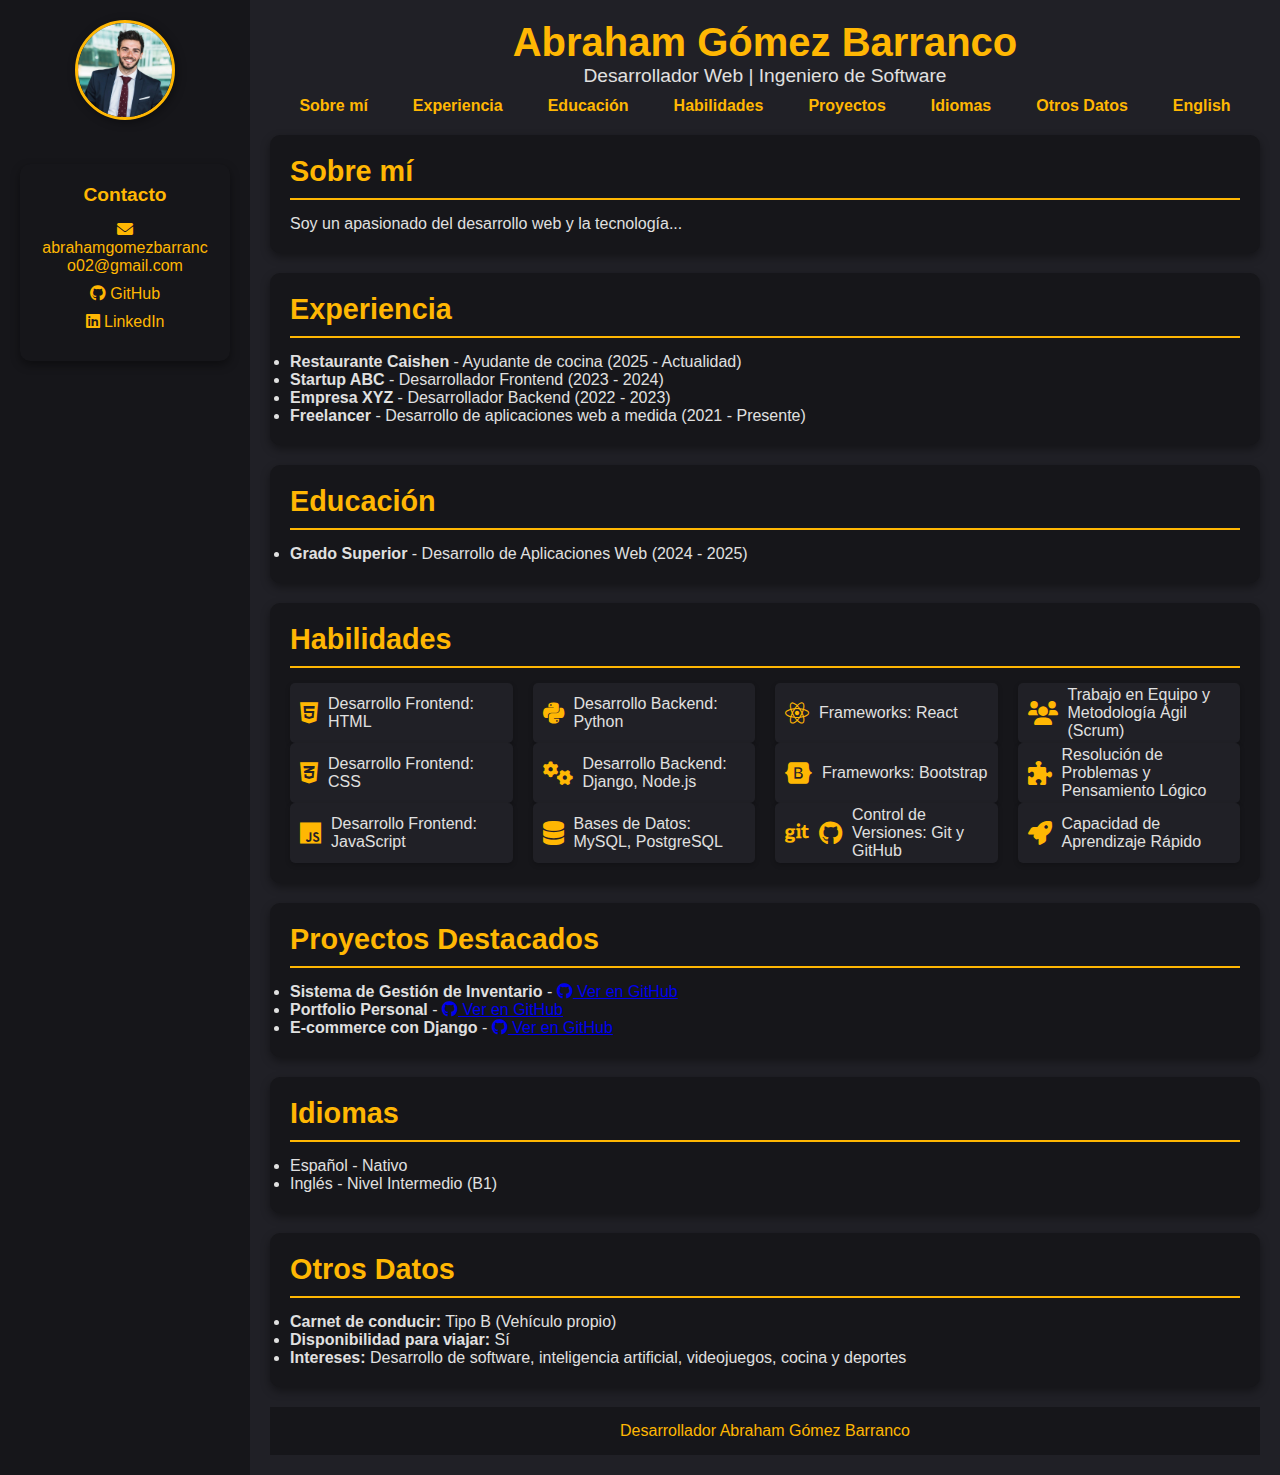
<file: index.html>
<!DOCTYPE html>
<html lang="es">
<head>
    <meta charset="UTF-8">
    <meta name="viewport" content="width=device-width, initial-scale=1.0">
    <title>Mi CV - Abraham Gómez Barranco</title>
    <link rel="stylesheet" href="style.css">
    <link rel="stylesheet" href="https://cdnjs.cloudflare.com/ajax/libs/font-awesome/6.0.0-beta3/css/all.min.css">
</head>
<body>
    <div class="container">
        <!-- Columna izquierda: Foto y Contacto -->
        <aside class="sidebar">
            <div class="profile-picture">
                <img src="foto.jpg" alt="Foto de perfil de Abraham Gómez Barranco">
            </div>
            <section id="contacto">
                <h3>Contacto</h3>
                <ul style="list-style: none; padding: 0;">
                    <li>
                        <a href="mailto:abrahamgomezbarranco02@gmail.com" target="_blank">
                            <i class="fas fa-envelope"></i> abrahamgomezbarranco02@gmail.com
                        </a>
                    </li>
                    <li>
                        <a href="https://github.com/abrahamgomezbarranco?tab=repositories" target="_blank">
                            <i class="fab fa-github"></i> GitHub
                        </a>
                    </li>
                    <li>
                        <a href="https://linkedin.com/in/abrahamgomezbarranco" target="_blank">
                            <i class="fab fa-linkedin"></i> LinkedIn
                        </a>
                    </li>
                </ul>
            </section>
        </aside>

        <!-- Columna derecha: Contenido principal -->
        <main class="main-content">
            <header>
                <h1>Abraham Gómez Barranco</h1>
                <p>Desarrollador Web | Ingeniero de Software</p>
                <nav>
                    <ul>
                        <li><a href="#sobre-mi">Sobre mí</a></li>
                        <li><a href="#experiencia">Experiencia</a></li>
                        <li><a href="#educacion">Educación</a></li>
                        <li><a href="#habilidades">Habilidades</a></li>
                        <li><a href="#proyectos">Proyectos</a></li>
                        <li><a href="#idiomas">Idiomas</a></li>
                        <li><a href="#otros">Otros Datos</a></li>
                        <li><a href="index_en.html">English</a></li>
                    </ul>
                </nav>
            </header>

            <!-- Secciones principales -->
            <section id="sobre-mi">
                <h2>Sobre mí</h2>
                <p>Soy un apasionado del desarrollo web y la tecnología...</p>
            </section>

            <section id="experiencia">
                <h2>Experiencia</h2>
                <ul>
                    <li><strong>Restaurante Caishen</strong> - Ayudante de cocina (2025 - Actualidad)</li>
                    <li><strong>Startup ABC</strong> - Desarrollador Frontend (2023 - 2024)</li>
                    <li><strong>Empresa XYZ</strong> - Desarrollador Backend (2022 - 2023)</li>
                    <li><strong>Freelancer</strong> - Desarrollo de aplicaciones web a medida (2021 - Presente)</li>
                </ul>
            </section>

            <section id="educacion">
                <h2>Educación</h2>
                <ul>
                    <li><strong>Grado Superior</strong> - Desarrollo de Aplicaciones Web (2024 - 2025)</li>
                </ul>
            </section>

            <section id="skills">
                <h2>Habilidades</h2>
                <div class="skills-container">
                    <!-- Columna 1 -->
                    <div class="skill-column">
                        <div class="skill-item">
                            <i class="fab fa-html5"></i>
                            <span>Desarrollo Frontend: HTML</span>
                        </div>
                        <div class="skill-item">
                            <i class="fab fa-css3-alt"></i>
                            <span>Desarrollo Frontend: CSS</span>
                        </div>
                        <div class="skill-item">
                            <i class="fab fa-js"></i>
                            <span>Desarrollo Frontend: JavaScript</span>
                        </div>
                    </div>
            
                    <!-- Columna 2 -->
                    <div class="skill-column">
                        <div class="skill-item">
                            <i class="fab fa-python"></i>
                            <span>Desarrollo Backend: Python</span>
                        </div>
                        <div class="skill-item">
                            <i class="fas fa-cogs"></i>
                            <span>Desarrollo Backend: Django, Node.js</span>
                        </div>
                        <div class="skill-item">
                            <i class="fas fa-database"></i>
                            <span>Bases de Datos: MySQL, PostgreSQL</span>
                        </div>
                    </div>
            
                    <!-- Columna 3 -->
                    <div class="skill-column">
                        <div class="skill-item">
                            <i class="fab fa-react"></i>
                            <span>Frameworks: React</span>
                        </div>
                        <div class="skill-item">
                            <i class="fab fa-bootstrap"></i>
                            <span>Frameworks: Bootstrap</span>
                        </div>
                        <div class="skill-item">
                            <i class="fab fa-git"></i>
                            <i class="fab fa-github"></i>
                            <span>Control de Versiones: Git y GitHub</span>
                        </div>
                    </div>
            
                    <!-- Columna 4 -->
                    <div class="skill-column">
                        <div class="skill-item">
                            <i class="fas fa-users"></i>
                            <span>Trabajo en Equipo y Metodología Ágil (Scrum)</span>
                        </div>
                        <div class="skill-item">
                            <i class="fas fa-puzzle-piece"></i>
                            <span>Resolución de Problemas y Pensamiento Lógico</span>
                        </div>
                        <div class="skill-item">
                            <i class="fas fa-rocket"></i>
                            <span>Capacidad de Aprendizaje Rápido</span>
                        </div>
                    </div>
                </div>
            </section>
            

            <section id="proyectos">
                <h2>Proyectos Destacados</h2>
                <ul>
                    <li>
                        <strong>Sistema de Gestión de Inventario</strong> - 
                        <a href="https://github.com/abrahamgomezbarranco/inventario" target="_blank">
                            <i class="fab fa-github"></i> Ver en GitHub
                        </a>
                    </li>
                    <li>
                        <strong>Portfolio Personal</strong> - 
                        <a href="https://github.com/abrahamgomezbarranco/portfolio" target="_blank">
                            <i class="fab fa-github"></i> Ver en GitHub
                        </a>
                    </li>
                    <li>
                        <strong>E-commerce con Django</strong> - 
                        <a href="https://github.com/abrahamgomezbarranco/ecommerce" target="_blank">
                            <i class="fab fa-github"></i> Ver en GitHub
                        </a>
                    </li>
                </ul>
            </section>

            <section id="idiomas">
                <h2>Idiomas</h2>
                <ul>
                    <li>Español - Nativo</li>
                    <li>Inglés - Nivel Intermedio (B1)</li>
                </ul>
            </section>

            <section id="otros">
                <h2>Otros Datos</h2>
                <ul>
                    <li><strong>Carnet de conducir:</strong> Tipo B (Vehículo propio)</li>
                    <li><strong>Disponibilidad para viajar:</strong> Sí</li>
                    <li><strong>Intereses:</strong> Desarrollo de software, inteligencia artificial, videojuegos, cocina y deportes</li>
                </ul>
            </section>

            <footer>
                <p>Desarrollador Abraham Gómez Barranco</p>
            </footer>
        </main>
    </div>
</body>
</html>
</file>
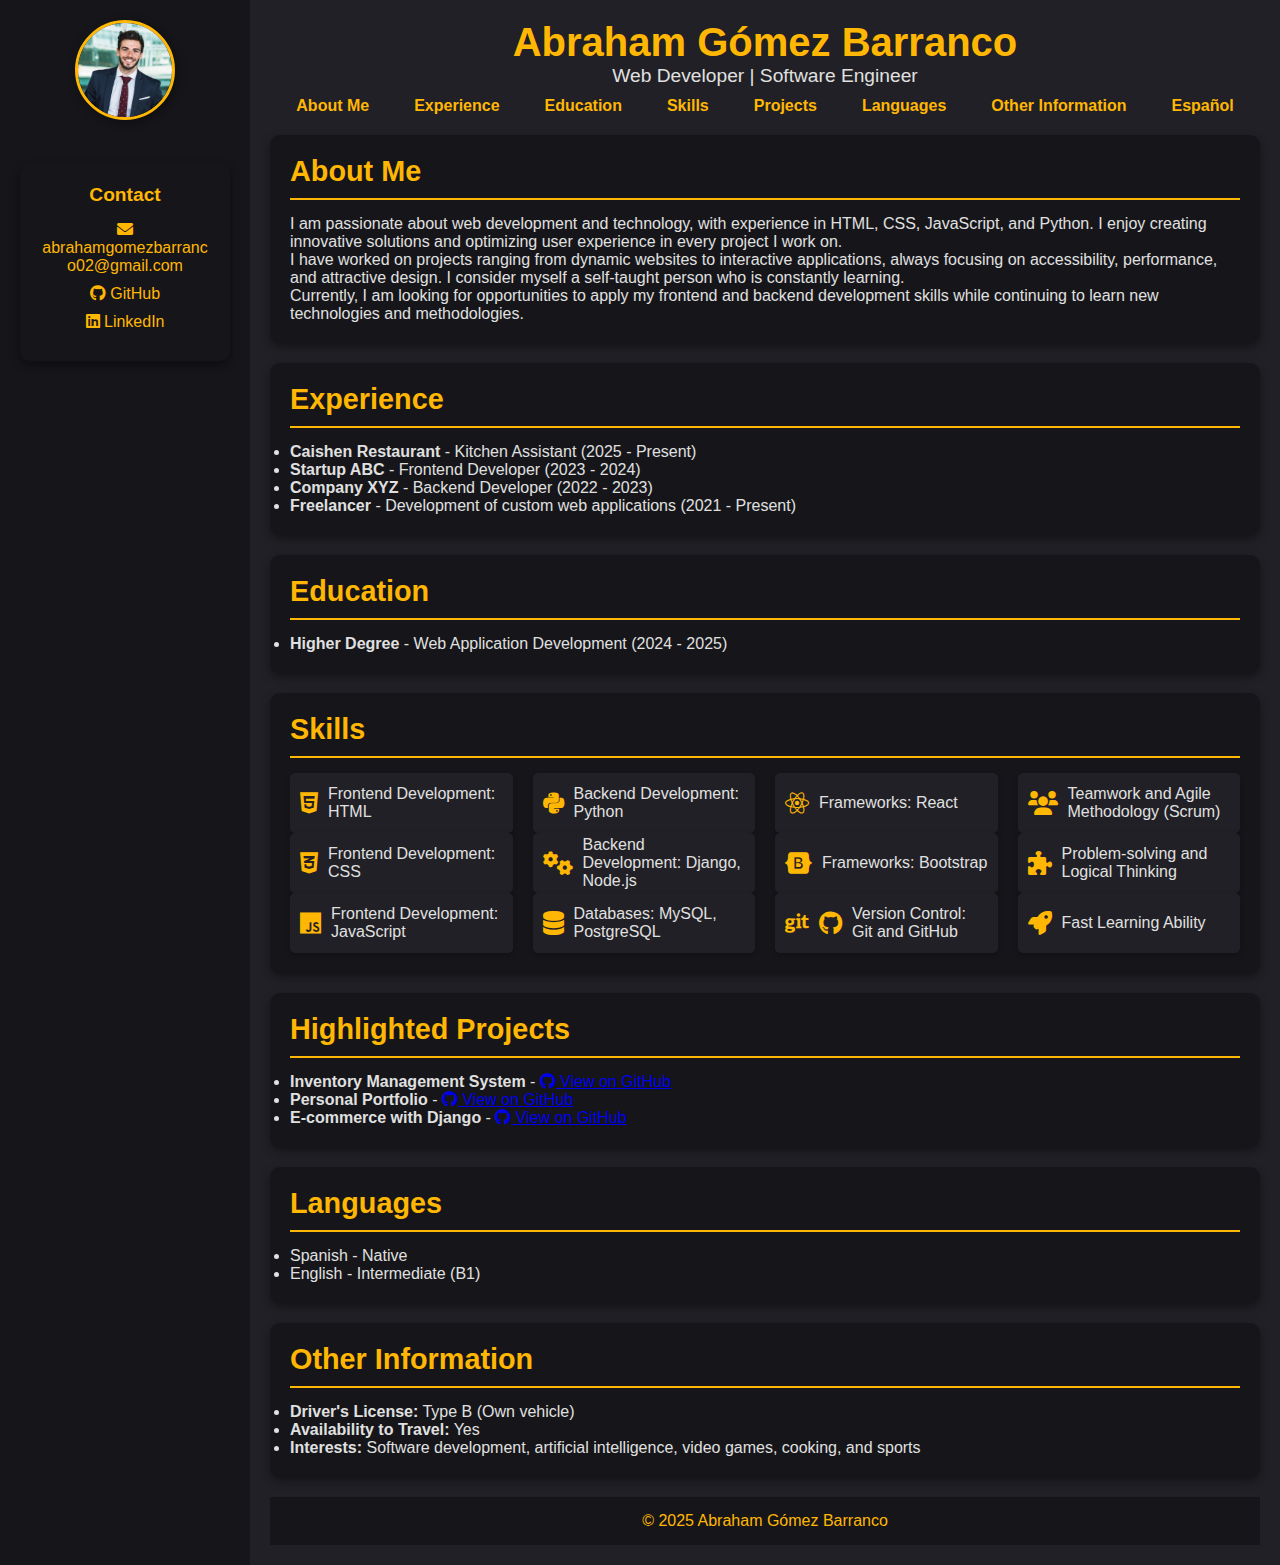
<file: index_en.html>
<!DOCTYPE html>
<html lang="en">
<head>
    <meta charset="UTF-8">
    <meta name="viewport" content="width=device-width, initial-scale=1.0">
    <title>My CV - Abraham Gómez Barranco</title>
    <link rel="stylesheet" href="style.css">
    <link rel="stylesheet" href="https://cdnjs.cloudflare.com/ajax/libs/font-awesome/6.0.0-beta3/css/all.min.css">
</head>
<body>
    <div class="container">
        <!-- Left Column: Photo and Contact -->
        <aside class="sidebar">
            <div class="profile-picture">
                <img src="foto.jpg" alt="Profile picture of Abraham Gómez Barranco">
            </div>
            <section id="contact">
                <h3>Contact</h3>
                <ul style="list-style: none; padding: 0;">
                    <li>
                        <a href="mailto:abrahamgomezbarranco02@gmail.com" target="_blank">
                            <i class="fas fa-envelope"></i> abrahamgomezbarranco02@gmail.com
                        </a>
                    </li>
                    <li>
                        <a href="https://github.com/abrahamgomezbarranco?tab=repositories" target="_blank">
                            <i class="fab fa-github"></i> GitHub
                        </a>
                    </li>
                    <li>
                        <a href="https://linkedin.com/in/abrahamgomezbarranco" target="_blank">
                            <i class="fab fa-linkedin"></i> LinkedIn
                        </a>
                    </li>
                </ul>
            </section>
        </aside>

        <!-- Right Column: Main Content -->
        <main class="main-content">
            <header>
                <h1>Abraham Gómez Barranco</h1>
                <p>Web Developer | Software Engineer</p>
                <nav>
                    <ul>
                        <li><a href="#about-me">About Me</a></li>
                        <li><a href="#experience">Experience</a></li>
                        <li><a href="#education">Education</a></li>
                        <li><a href="#skills">Skills</a></li>
                        <li><a href="#projects">Projects</a></li>
                        <li><a href="#languages">Languages</a></li>
                        <li><a href="#other">Other Information</a></li>
                        <li><a href="index.html">Español</a></li>
                    </ul>
                </nav>
            </header>

            <!-- Main Sections -->
            <section id="about-me">
                <h2>About Me</h2>
                <p>I am passionate about web development and technology, with experience in HTML, CSS, JavaScript, and Python. I enjoy creating innovative solutions and optimizing user experience in every project I work on.</p>
                <p>I have worked on projects ranging from dynamic websites to interactive applications, always focusing on accessibility, performance, and attractive design. I consider myself a self-taught person who is constantly learning.</p>
                <p>Currently, I am looking for opportunities to apply my frontend and backend development skills while continuing to learn new technologies and methodologies.</p>
            </section>

            <section id="experience">
                <h2>Experience</h2>
                <ul>
                    <li><strong>Caishen Restaurant</strong> - Kitchen Assistant (2025 - Present)</li>
                    <li><strong>Startup ABC</strong> - Frontend Developer (2023 - 2024)</li>
                    <li><strong>Company XYZ</strong> - Backend Developer (2022 - 2023)</li>
                    <li><strong>Freelancer</strong> - Development of custom web applications (2021 - Present)</li>
                </ul>
            </section>

            <section id="education">
                <h2>Education</h2>
                <ul>
                    <li><strong>Higher Degree</strong> - Web Application Development (2024 - 2025)</li>
                </ul>
            </section>

           <section id="skills">
    <h2>Skills</h2>
    <div class="skills-container">
        <!-- Columna 1 -->
        <div class="skill-column">
            <div class="skill-item">
                <i class="fab fa-html5"></i>
                <span>Frontend Development: HTML</span>
            </div>
            <div class="skill-item">
                <i class="fab fa-css3-alt"></i>
                <span>Frontend Development: CSS</span>
            </div>
            <div class="skill-item">
                <i class="fab fa-js"></i>
                <span>Frontend Development: JavaScript</span>
            </div>
        </div>

        <!-- Columna 2 -->
        <div class="skill-column">
            <div class="skill-item">
                <i class="fab fa-python"></i>
                <span>Backend Development: Python</span>
            </div>
            <div class="skill-item">
                <i class="fas fa-cogs"></i>
                <span>Backend Development: Django, Node.js</span>
            </div>
            <div class="skill-item">
                <i class="fas fa-database"></i>
                <span>Databases: MySQL, PostgreSQL</span>
            </div>
        </div>

        <!-- Columna 3 -->
        <div class="skill-column">
            <div class="skill-item">
                <i class="fab fa-react"></i>
                <span>Frameworks: React</span>
            </div>
            <div class="skill-item">
                <i class="fab fa-bootstrap"></i>
                <span>Frameworks: Bootstrap</span>
            </div>
            <div class="skill-item">
                <i class="fab fa-git"></i>
                <i class="fab fa-github"></i>
                <span>Version Control: Git and GitHub</span>
            </div>
        </div>

        <!-- Columna 4 -->
        <div class="skill-column">
            <div class="skill-item">
                <i class="fas fa-users"></i>
                <span>Teamwork and Agile Methodology (Scrum)</span>
            </div>
            <div class="skill-item">
                <i class="fas fa-puzzle-piece"></i>
                <span>Problem-solving and Logical Thinking</span>
            </div>
            <div class="skill-item">
                <i class="fas fa-rocket"></i>
                <span>Fast Learning Ability</span>
            </div>
        </div>
    </div>
</section>

            <section id="projects">
                <h2>Highlighted Projects</h2>
                <ul>
                    <li>
                        <strong>Inventory Management System</strong> - 
                        <a href="https://github.com/abrahamgomezbarranco/inventario" target="_blank">
                            <i class="fab fa-github"></i> View on GitHub
                        </a>
                    </li>
                    <li>
                        <strong>Personal Portfolio</strong> - 
                        <a href="https://github.com/abrahamgomezbarranco/portfolio" target="_blank">
                            <i class="fab fa-github"></i> View on GitHub
                        </a>
                    </li>
                    <li>
                        <strong>E-commerce with Django</strong> - 
                        <a href="https://github.com/abrahamgomezbarranco/ecommerce" target="_blank">
                            <i class="fab fa-github"></i> View on GitHub
                        </a>
                    </li>
                </ul>
            </section>

            <section id="languages">
                <h2>Languages</h2>
                <ul>
                    <li>Spanish - Native</li>
                    <li>English - Intermediate (B1)</li>
                </ul>
            </section>

            <section id="other">
                <h2>Other Information</h2>
                <ul>
                    <li><strong>Driver's License:</strong> Type B (Own vehicle)</li>
                    <li><strong>Availability to Travel:</strong> Yes</li>
                    <li><strong>Interests:</strong> Software development, artificial intelligence, video games, cooking, and sports</li>
                </ul>
            </section>

            <footer>
                <p>© 2025 Abraham Gómez Barranco</p>
            </footer>
        </main>
    </div>
</body>
</html>
</file>
<file: style.css>
* {
    margin: 0;
    padding: 0;
    box-sizing: border-box;
}


:root {
    --bg-primary: #16161A; 
    --bg-secondary: #202026;
    --text-color: #E0E0E0; 
    --highlight-color: #FFB703;
}

    
.container {
    display: flex;
    min-height: 100vh; /* Altura completa de la pantalla */
    background-color: var(--bg-primary); /*es una declaración CSS que utiliza una variable personalizada (o variable CSS) para establecer el valor del color de fondo (background-color) de un elemento.*/
    color: var(--text-color);
    font-family: 'Lato', Arial, sans-serif;
}

/* Columna izquierda: Sidebar */
.sidebar {
    background-color: var(--bg-primary);
    width: 250px; 
    padding: 20px;
    text-align: center;
}

.sidebar h3 {
    font-size: 1.2rem;
    margin-bottom: 15px;
    color: var(--highlight-color);
}

.sidebar ul {
    list-style: none;
    padding: 0;
}

.sidebar li {
    margin-bottom: 10px;
}

.sidebar a {
    color: var(--highlight-color);
    text-decoration: none;
    transition: color 0.3s ease;
    white-space: normal; /* Permite que el texto se ajuste */
    word-wrap: break-word; /* Rompe palabras largas si es necesario */
}

.sidebar a:hover {
    color: var(--text-color);
}


.profile-picture img {
    width: 100px;
    height: 100px;
    border-radius: 50%;
    border: 3px solid var(--highlight-color);
    box-shadow: 2px 2px 10px rgba(0, 0, 0, 0.4);
    margin-bottom: 20px;
}


.main-content {
    flex: 1; /* Toma todo el espacio restante */
    padding: 20px;
    background-color: var(--bg-secondary);
}

/* Encabezado */
header {
    text-align: center;
    margin-bottom: 20px;
}

header h1 {
    font-size: 2.5rem;
    color: var(--highlight-color);
}

header p {
    font-size: 1.2rem;
    margin-bottom: 10px;
}

/* Navegación */
nav ul {
    list-style: none;
    padding: 0;
    display: flex;
    justify-content: center;
    gap: 15px;
    flex-wrap: wrap; /* Permite que los enlaces se ajusten en pantallas pequeñas */
    margin-top: 10px;
}

nav a {
    color: var(--highlight-color);
    text-decoration: none;
    font-weight: bold;
    transition: color 0.3s ease, background-color 0.3s ease;
    padding: 8px 15px;
    border-radius: 5px;
}

nav a:hover {
    color: var(--bg-primary);
    background-color: var(--highlight-color);
}

/* Secciones */
section {
    padding: 20px;
    margin: 20px 0;
    background: var(--bg-primary);
    border-radius: 10px;
    box-shadow: 0 4px 10px rgba(0, 0, 0, 0.4);
}

section h2 {
    font-size: 1.8rem;
    color: var(--highlight-color);
    border-bottom: 2px solid var(--highlight-color);
    padding-bottom: 10px;
    margin-bottom: 15px;
}
/* Sección de Habilidades */
#skills {
    padding: 20px;
    margin: 20px 0;
    background: var(--bg-primary);
    border-radius: 10px;
    box-shadow: 0 4px 10px rgba(0, 0, 0, 0.4);
}

#skills h2 {
    font-size: 1.8rem;
    color: var(--highlight-color);
    border-bottom: 2px solid var(--highlight-color);
    padding-bottom: 10px;
    margin-bottom: 15px;
}

/* Contenedor de habilidades */
.skills-container {
    display: flex;
    flex-wrap: wrap; /* Permite ajustarse en pantallas pequeñas */
    gap: 20px; /* Espacio entre columnas */
}

/* Columnas de habilidades */
.skill-column {
    flex: 1; /* Distribuye el espacio equitativamente */
    min-width: 200px; /* Ancho mínimo para cada columna */
}

/* Elementos individuales de habilidades */
.skill-item {
    display: flex;
    align-items: center;
    width: 100%; /* Asegura que todos los div ocupen todo el ancho disponible */
    height: 60px; 
    padding: 10px;
    background-color: var(--bg-secondary);
    border-radius: 5px;
    box-shadow: 0 2px 5px rgba(0, 0, 0, 0.2);
    transition: transform 0.3s ease; /* Efecto hover */
}

.skill-item i {
    font-size: 1.5rem;
    color: var(--highlight-color);
    margin-right: 10px;
}

.skill-item span {
    font-size: 1rem;
    color: var(--text-color);

}

/* Hover efecto */
.skill-item:hover {
    transform: translateY(-5px); /* Levanta ligeramente el elemento al pasar el ratón */
    box-shadow: 0 4px 10px rgba(0, 0, 0, 0.3); /* Sombra más pronunciada */
}
/* Footer */
footer {
    text-align: center;
    padding: 15px 0;
    background: var(--bg-primary);
    color: var(--highlight-color);
    margin-top: 20px;
}


@media (max-width: 768px) {
    .container {
        flex-direction: column;
    }

    .sidebar {
        width: 100%;
    }

    .nav-links {
        flex-direction: column;
        gap: 10px;
    }
}
</file>
